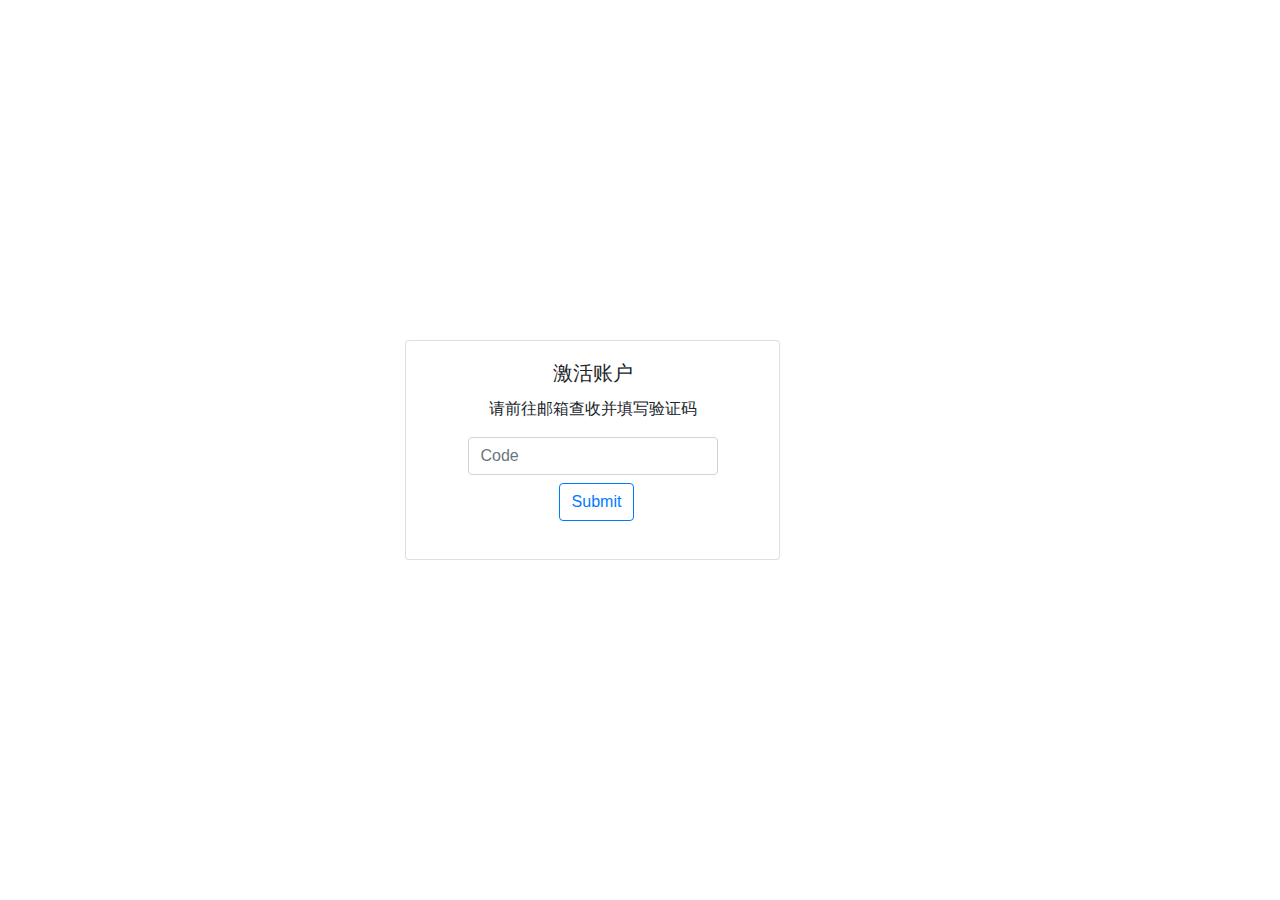
<file: src/main/webapp/activate.html>
<!DOCTYPE html>
<html lang="en">
<head>
    <meta charset="UTF-8">
    <meta name="viewport" content="width=device-width, initial-scale=1, shrink-to-fit=no">
    <meta http-equiv="X-UA-Compatible" content="ie=edge">
    <link rel="stylesheet" href="css/bootstrap.min.css">

    <title>注册</title>
</head>
<body>
    <div class="container text-center" style="position:relative;height: 100vh;max-width: 500px;">
        <div class="card w-75" style="position:absolute;top:0;bottom:0; max-height:220px;margin: auto;">
            <div class="card-body">
              <h5 class="card-title">激活账户</h5>
              <p class="card-text">请前往邮箱查收并填写验证码</p>
              <form id="form" action="user/activate" method="POST">
                <input type="text" style="max-width: 250px;margin: auto;" id="code"  name="code" class="form-control" placeholder="Code" required=""/>
                <input type="submit" class="btn btn-outline-primary ml-2 mt-2">
            </form>
            </div>
          </div>

    </div>
    <script src="js/jquery-3.4.1.min.js"></script>
    <script src="js/popper.min.js" ></script>
    <script src="js/bootstrap.min.js" ></script>
    <script src="js/jquery.cookie.js"></script>
    <script>
    $("#form").on("submit",function(e){
        e.preventDefault();
        var code = $("#code").val();
        $.ajax({
            url:"user/activate",
            type:'POST',
            dataType:"text",
            data:{
                code:code
            },
            success:function(data){
              switch(Number(data)){
                case -1 :alert("验证码错误！");break;
                case 1 :alert("激活成功！");$(window).attr('location','signin.html');break;
                default:alert("未知错误！");break;
              }
            }
            
          })
    })
         
    </script>

</body>
</html>
</file>
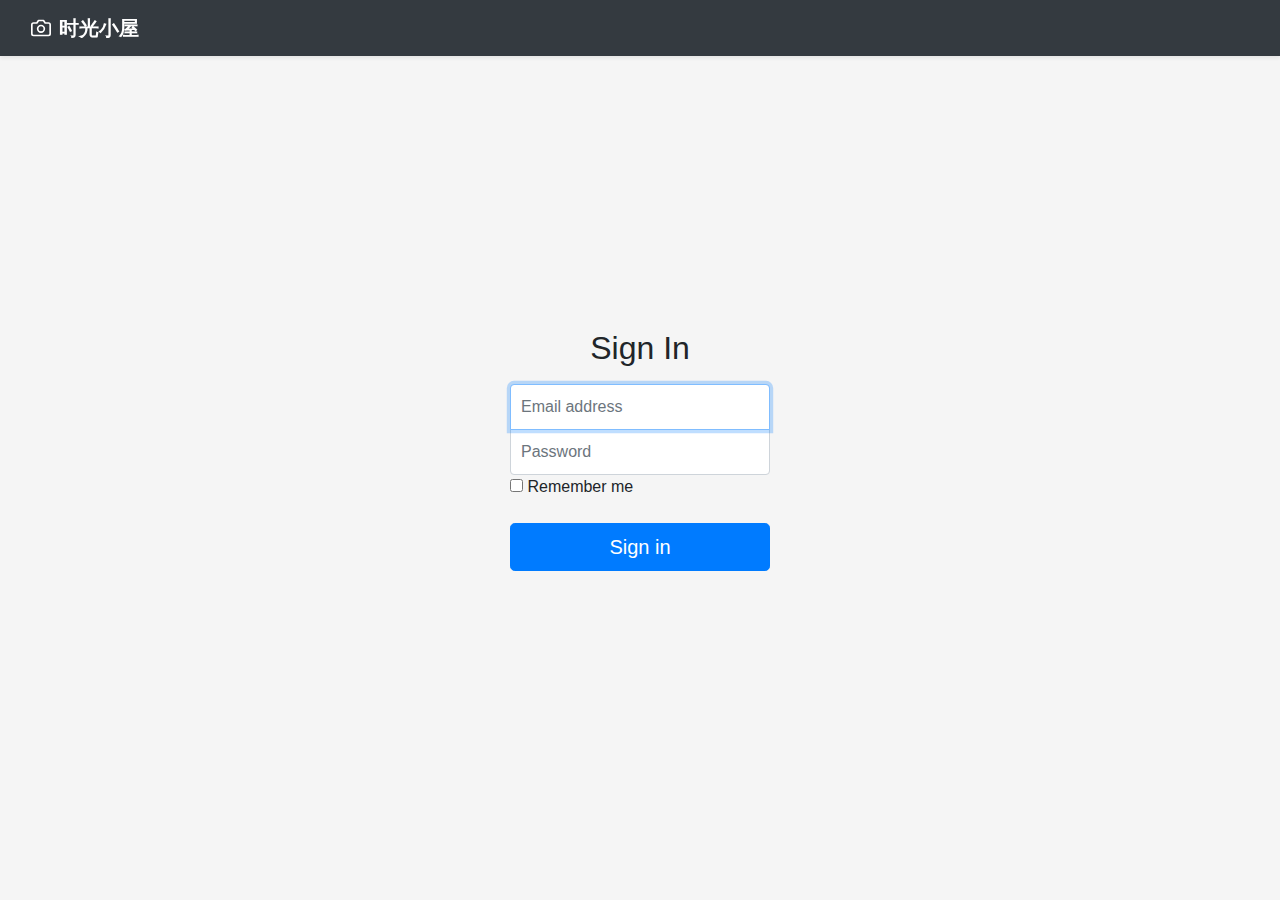
<file: src/main/webapp/signin.html>
<!DOCTYPE html>
<html lang="en">

<head>
  <meta charset="UTF-8">
  <meta name="viewport" content="width=device-width, initial-scale=1, shrink-to-fit=no">
  <meta http-equiv="X-UA-Compatible" content="ie=edge">
  <link rel="stylesheet" href="css/bootstrap.min.css">
  <link rel="stylesheet" href="css/signin.css">

  <title>登陆</title>
</head>

<body>
  <nav class="navbar navbar-dark bg-dark shadow-sm" style="width:100vw;position: fixed; top: 0; z-index: 100;">
    <div class="container-fluid d-flex justify-content-between" style="flex-direction: row!important;">
      <a href="/index.html" class="navbar-brand d-flex align-items-center">
        <svg xmlns="http://www.w3.org/2000/svg" width="20" height="20" fill="none" stroke="currentColor"
          stroke-linecap="round" stroke-linejoin="round" stroke-width="2" aria-hidden="true" class="mr-2"
          viewBox="0 0 24 24" focusable="false">
          <path d="M23 19a2 2 0 0 1-2 2H3a2 2 0 0 1-2-2V8a2 2 0 0 1 2-2h4l2-3h6l2 3h4a2 2 0 0 1 2 2z"></path>
          <circle cx="12" cy="13" r="4"></circle>
        </svg>
        <strong>时光小屋</strong>
      </a>

    </div>

  </nav>
  <div class="container text-center">
    <form class="form-signin" id="form" style="max-width:290px;">
      <h1 class="h2 mb-3 font-weight-normal">Sign In</h1>
      <label for="inputEmail" class="sr-only">Email address</label>
      <input type="email" id="inputEmail" class="form-control" placeholder="Email address" required="" autofocus="">
      <label for="inputPassword" class="sr-only">Password</label>
      <input type="password" id="inputPassword" class="form-control" placeholder="Password" required="">
      <div class="checkbox mb-3 float-left">
        <label>
          <input type="checkbox" id="isremember" value="remember-me"> Remember me
        </label>
      </div>
      <button class="btn btn-lg btn-primary btn-block" type="submit">Sign in</button>
    </form>
  </div>
  <script src="js/jquery-3.4.1.min.js"></script>
  <script src="js/popper.min.js"></script>
  <script src="js/bootstrap.min.js"></script>
  <script src="js/jquery.cookie.js"></script>
  <script>
    getCookie();
    function getCookie() {
      if ($.cookie("remember") == "true") {
        $("#isremember").attr("checked", true);
        $("#inputEmail").val($.cookie("email"));
        $("#inputPassword").val($.cookie("password"));
      }
    }
    function saveCookie(res) {
      var user = res.user;
      $.cookie("username", user.username, { expires: 7 });
      if ($('#isremember').is(':checked')) {
        $.cookie("remember", "true", { expires: 7 })
        $.cookie("id", user.id, { expires: 7 });
        $.cookie("email", user.email, { expires: 7 });
        $.cookie("password", user.password, { expires: 7 })
      } else {
        $.cookie("remember", "false", { expires: -1 })
        $.cookie("id", user.id, { expires: -1 });
        $.cookie("email", user.email, { expires: -1 });
        $.cookie("password", user.password, { expires: -1 })
      }
    }
    $("#form").on("submit", function (e) {
      e.preventDefault();
      var email = $("#inputEmail").val();
      var password = $("#inputPassword").val();

      $.ajax({
        url: "user/signin",
        type: 'POST',
        dataType: "json",
        data: {
          email: email,
          password: password,
        },
        success: function (res) {
          switch (Number(res.code)) {
            case -1: alert("邮箱或密码错误！"); return; break;
            case 1: alert("登录成功！"); saveCookie(res); $(window).attr('location', 'main.html'); break;
            default: alert("未知错误！"); return; break;
          }
        }

      })
    })
  </script>
</body>

</html>
</file>
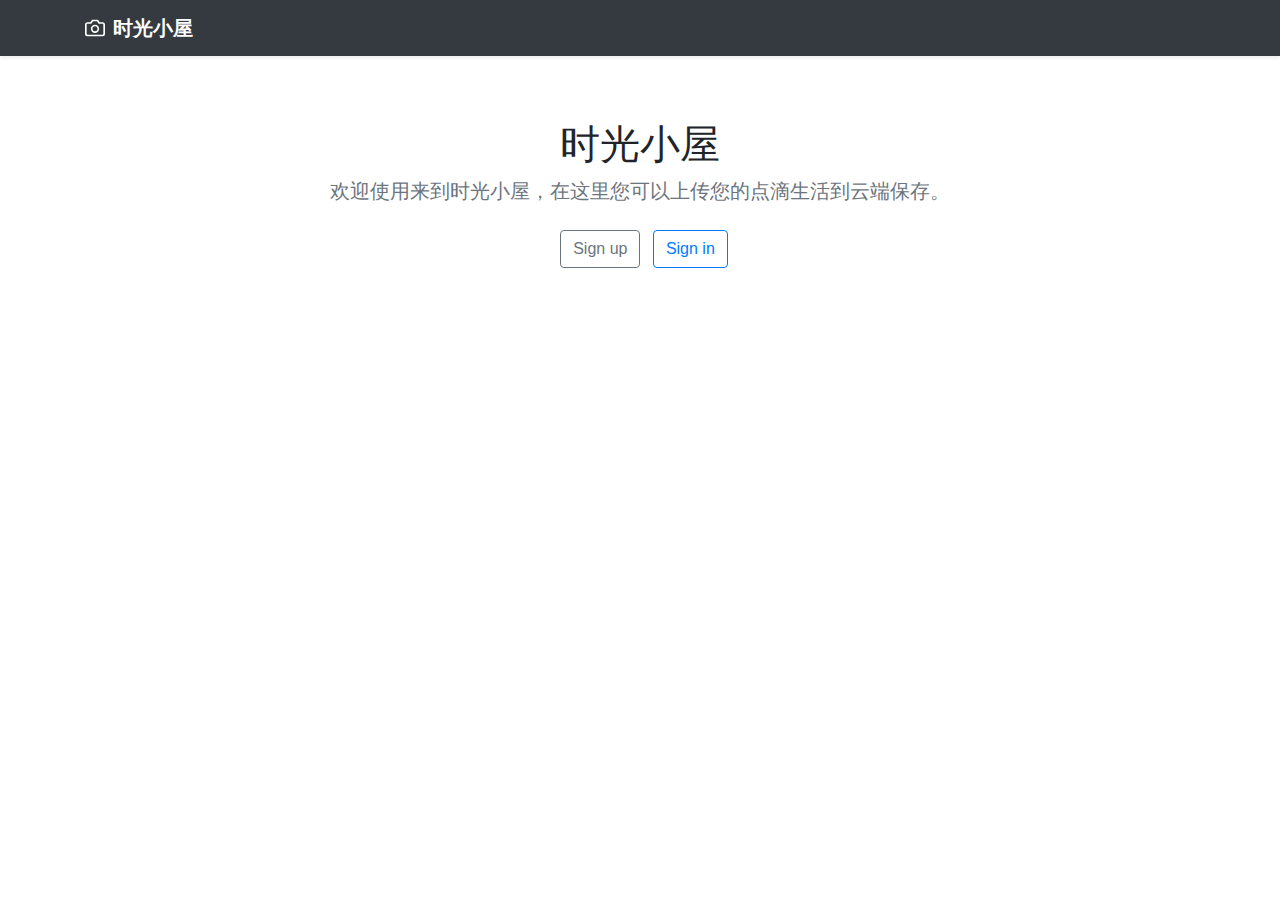
<file: src/main/webapp/welcome.html>
<!DOCTYPE html>
<html lang="en">

<head>
    <meta charset="UTF-8">
    <meta name="viewport" content="width=device-width, initial-scale=1, shrink-to-fit=no">
    <meta http-equiv="X-UA-Compatible" content="ie=edge">
    <link rel="stylesheet" href="css/bootstrap.min.css">

    <title>时光小屋</title>
</head>

<body>
    <header>
        <div class="bg-dark collapse" id="navbarHeader">

        </div>
        <div class="navbar navbar-dark bg-dark shadow-sm">
            <div class="container d-flex justify-content-between">
                <a href="#" class="navbar-brand d-flex align-items-center">
                    <svg xmlns="http://www.w3.org/2000/svg" width="20" height="20" fill="none" stroke="currentColor"
                        stroke-linecap="round" stroke-linejoin="round" stroke-width="2" aria-hidden="true" class="mr-2"
                        viewBox="0 0 24 24" focusable="false">
                        <path d="M23 19a2 2 0 0 1-2 2H3a2 2 0 0 1-2-2V8a2 2 0 0 1 2-2h4l2-3h6l2 3h4a2 2 0 0 1 2 2z">
                        </path>
                        <circle cx="12" cy="13" r="4"></circle>
                    </svg>
                    <strong>时光小屋</strong>
                </a>
            </div>
        </div>
    </header>
    <section class="jumbotron text-center">
        <div class="container">
            <h1>时光小屋</h1>
            <p class="lead text-muted">欢迎使用来到时光小屋，在这里您可以上传您的点滴生活到云端保存。</p>
            <div class="row  text-center">
                <div class="mx-auto">
                    <a href="signup.html"><button type="button" class="btn btn-outline-secondary ml-2 mt-2">Sign up</button></a>
                    <a href="signin.html"><button type="button" class="btn btn-outline-primary ml-2 mt-2">Sign in</button></a>
                </div>

            </div>
        </div>
    </section>
    <script src="js/jquery-3.4.1.min.js"></script>
    <script src="js/popper.min.js" ></script>
    <script src="js/bootstrap.min.js" ></script>
    <script src="js/jquery.cookie.js"></script>


</body>

</html>
</file>
<file: src/main/webapp/css/signin.css>
html,
body {
  height: 100%;
}

body {
  display: -ms-flexbox;
  display: flex;
  -ms-flex-align: center;
  align-items: center;
  padding-top: 40px;
  padding-bottom: 40px;
  background-color: #f5f5f5;
}

.form-signin {
  width: 100%;
  max-width: 330px;
  padding: 15px;
  margin: auto;
}
.form-signin .checkbox {
  font-weight: 400;
}
.form-signin .form-control {
  position: relative;
  box-sizing: border-box;
  height: auto;
  padding: 10px;
  font-size: 16px;
}
.form-signin .form-control:focus {
  z-index: 2;
}
.form-signin input[type="email"] {
  margin-bottom: -1px;
  border-bottom-right-radius: 0;
  border-bottom-left-radius: 0;
}
.form-signin input[type="password"] {
  border-top-left-radius: 0;
  border-top-right-radius: 0;
}
</file>
